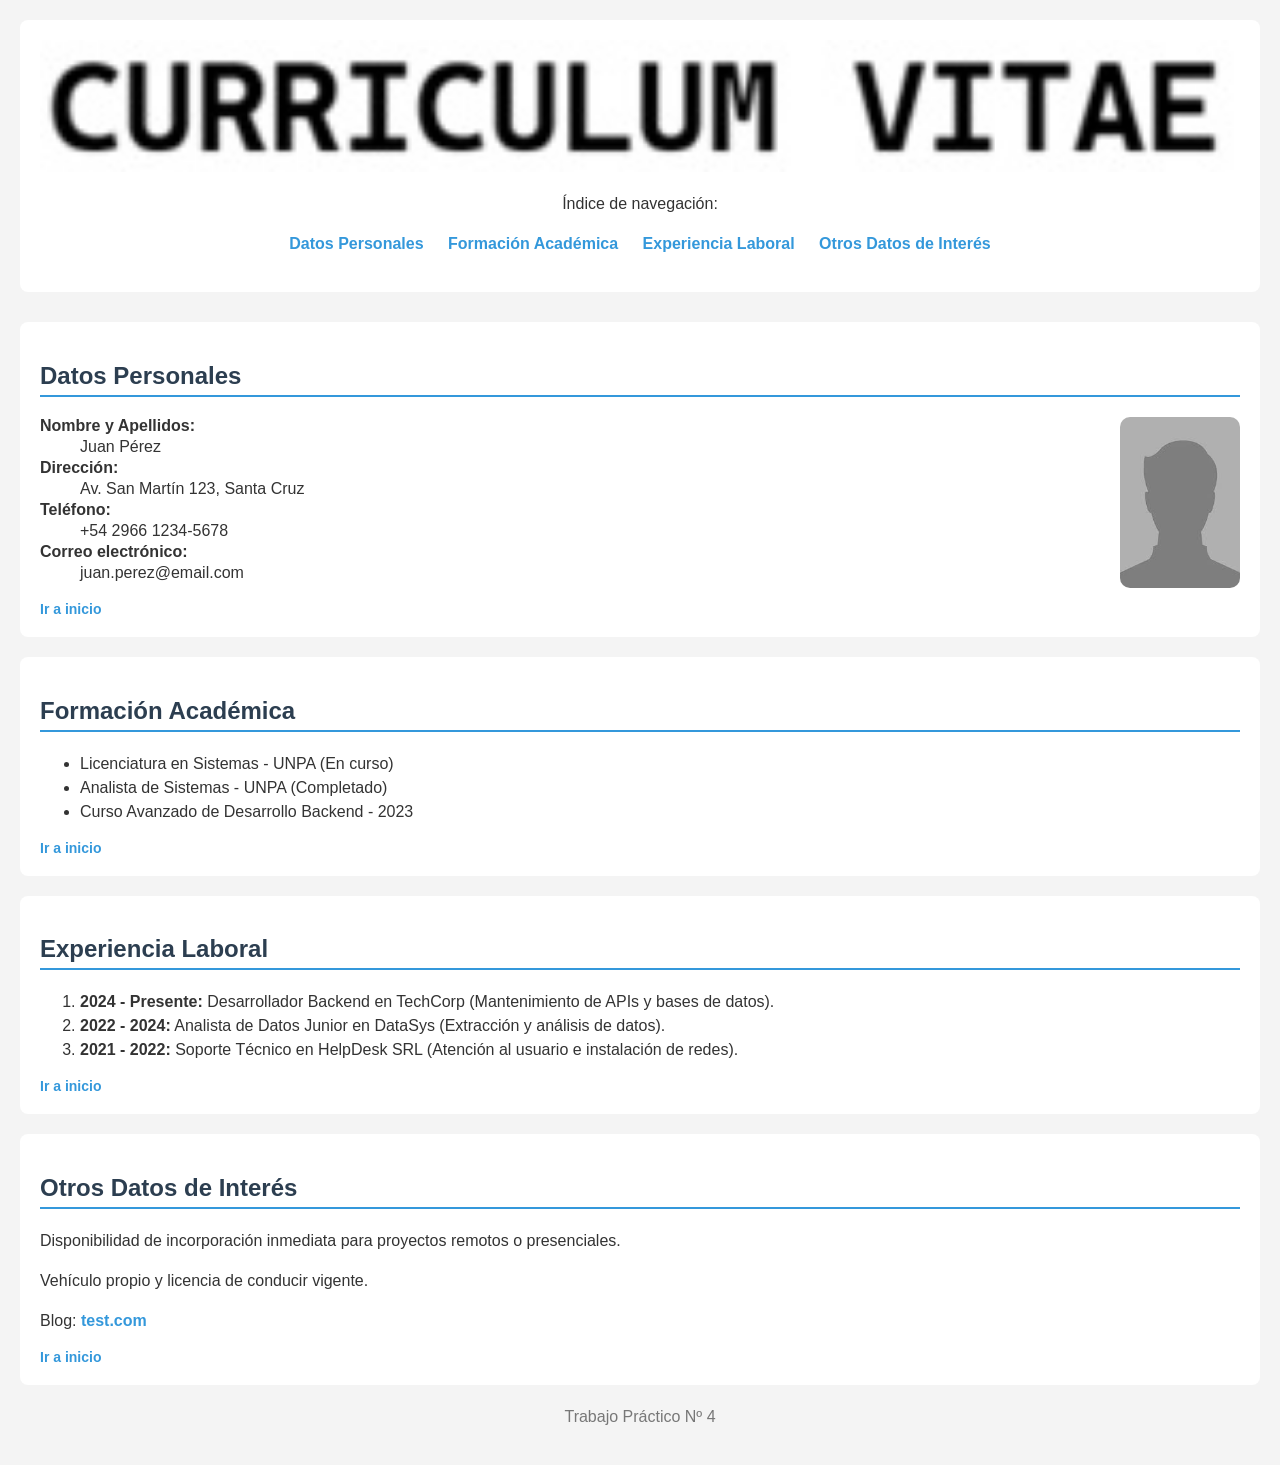
<file: TP4/cv.html>
<!DOCTYPE html>
<html lang="es">
<head>
    <meta charset="UTF-8">
    <title>Currículum Vitae</title>
    <link rel="stylesheet" href="cv.css">
</head>
<body>
    <header id="inicio">
        <img src="inicio.jpg" alt="Currículum Vitae" width="100%">
        <nav>
            <p>Índice de navegación:</p>
            <ul>
                <li><a href="#datos-personales">Datos Personales</a></li>
                <li><a href="#formacion">Formación Académica</a></li>
                <li><a href="#experiencia">Experiencia Laboral</a></li>
                <li><a href="#otros">Otros Datos de Interés</a></li>
            </ul>
        </nav>
    </header>

    <article>
        <section id="datos-personales">
            <h2>Datos Personales</h2>
            <img src="foto.jpg" alt="Fotografía Personal" class="foto-carnet">
            <dl>
                <dt><strong>Nombre y Apellidos:</strong></dt>
                <dd>Juan Pérez</dd>
                <dt><strong>Dirección:</strong></dt>
                <dd>Av. San Martín 123, Santa Cruz</dd>
                <dt><strong>Teléfono:</strong></dt>
                <dd>+54 2966 1234-5678</dd>
                <dt><strong>Correo electrónico:</strong></dt>
                <dd>juan.perez@email.com</dd>
            </dl>
            <a href="#inicio" class="volver">Ir a inicio</a>
        </section>

        <section id="formacion">
            <h2>Formación Académica</h2>
            <ul>
                <li>Licenciatura en Sistemas - UNPA (En curso)</li>
                <li>Analista de Sistemas - UNPA (Completado)</li>
                <li>Curso Avanzado de Desarrollo Backend - 2023</li>
            </ul>
            <a href="#inicio" class="volver">Ir a inicio</a>
        </section>

        <section id="experiencia">
            <h2>Experiencia Laboral</h2>
            <ol>
                <li><strong>2024 - Presente:</strong> Desarrollador Backend en TechCorp (Mantenimiento de APIs y bases de datos).</li>
                <li><strong>2022 - 2024:</strong> Analista de Datos Junior en DataSys (Extracción y análisis de datos).</li>
                <li><strong>2021 - 2022:</strong> Soporte Técnico en HelpDesk SRL (Atención al usuario e instalación de redes).</li>
            </ol>
            <a href="#inicio" class="volver">Ir a inicio</a>
        </section>

        <section id="otros">
            <h2>Otros Datos de Interés</h2>
            <p>Disponibilidad de incorporación inmediata para proyectos remotos o presenciales.</p>
            <p>Vehículo propio y licencia de conducir vigente.</p>
            <p>Blog: <a href="#">test.com</a></p>
            <a href="#inicio" class="volver">Ir a inicio</a>
        </section>
    </article>

    <footer>
        <p>Trabajo Práctico Nº 4</p>
    </footer>
</body>
</html>
</file>
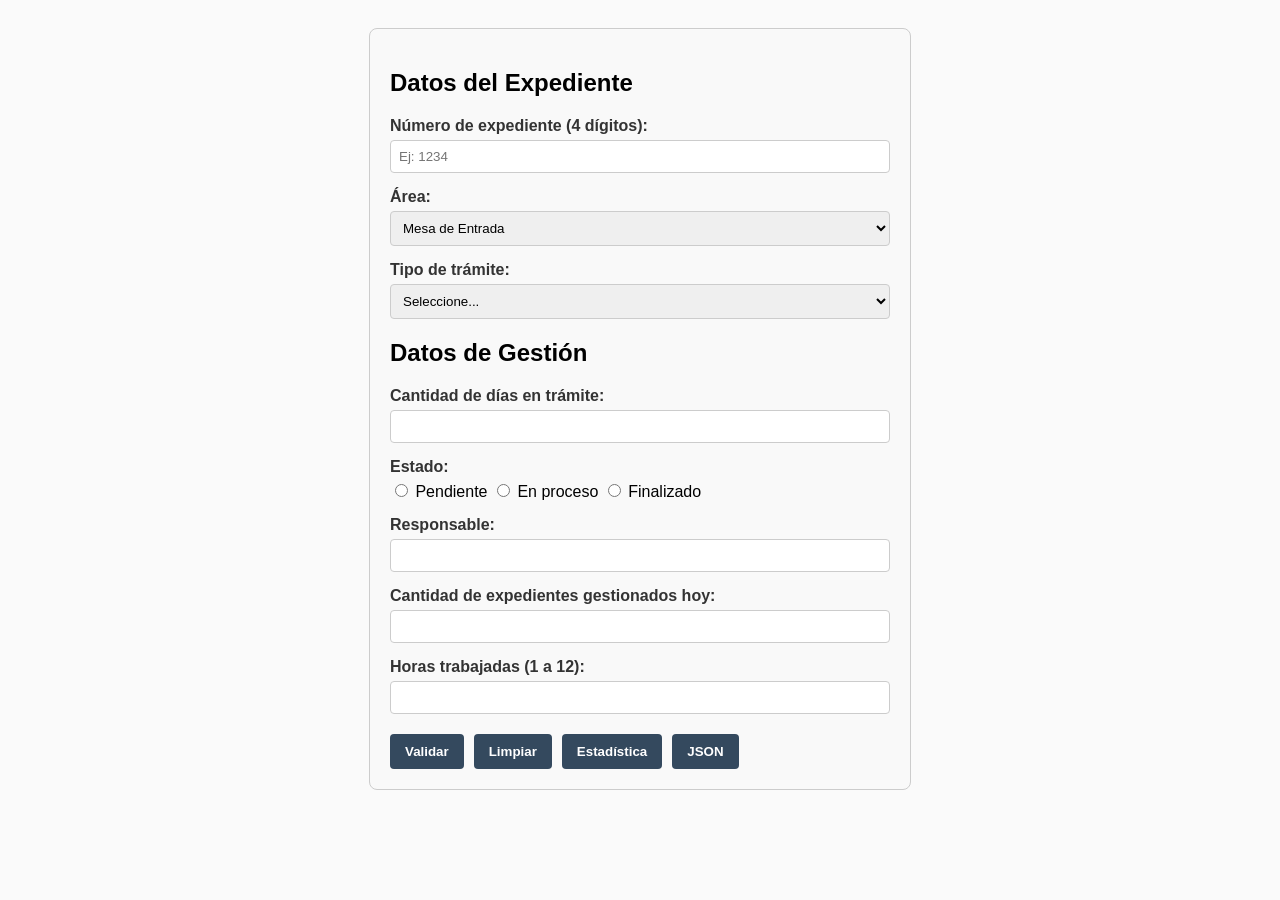
<file: TP4/expediente.html>
<!DOCTYPE html>
<html lang="es">
<head>
    <meta charset="UTF-8">
    <title>Gestión de Expedientes</title>
    <link rel="stylesheet" href="expediente.css">
    <script src="expediente.js" defer></script>
</head>
<body>
<form id="expedienteForm">
    <h2>Datos del Expediente</h2>

    <label>Número de expediente (4 dígitos):</label>
    <input type="text" id="nroExpediente" placeholder="Ej: 1234" maxlength="4">
    <div id="errExpediente" class="error">Debe contener exactamente 4 dígitos.</div>

    <label>Área:</label>
    <select id="area">
        <option value="Mesa de Entrada">Mesa de Entrada</option>
        <option value="Jurídico">Jurídico</option>
        <option value="Informática">Informática</option>
        <option value="Administración">Administración</option>
    </select>

    <label>Tipo de trámite:</label>
    <select id="tipoTramite" onchange="mostrarAlertaTramite()">
        <option value="">Seleccione...</option>
        <option value="Urgente">Urgente</option>
        <option value="Normal">Normal</option>
        <option value="Bajo">Bajo</option>
    </select>

    <h2>Datos de Gestión</h2>

    <label>Cantidad de días en trámite:</label>
    <input type="number" id="diasTramite" min="1">
    <div id="errDias" class="error">Debe ser mayor a 0.</div>

    <label>Estado:</label>
    <div class="radios">
        <input type="radio" name="estado" value="Pendiente"> Pendiente
        <input type="radio" name="estado" value="En proceso"> En proceso
        <input type="radio" name="estado" value="Finalizado"> Finalizado
    </div>
    <div id="errEstado" class="error">Debe seleccionar un estado.</div>

    <label>Responsable:</label>
    <input type="text" id="responsable" oninput="validarResponsable(this)">
    <div id="errResponsable" class="error">Solo letras permitidas.</div>

    <label>Cantidad de expedientes gestionados hoy:</label>
    <input type="number" id="expHoy" min="0">
    <div id="errExpHoy" class="error">Campo obligatorio.</div>

    <label>Horas trabajadas (1 a 12):</label>
    <input type="number" id="horasTrabajadas" min="1" max="12">
    <div id="errHoras" class="error">Debe ser entre 1 y 12.</div>

    <div class="botones">
        <button type="button" onclick="validarFormulario()">Validar</button>
        <button type="reset" onclick="ocultarErrores()">Limpiar</button>
        <button type="button" onclick="calcularEstadistica()">Estadística</button>
        <button type="button" onclick="generarJSON()">JSON</button>
    </div>
</form>

<div id="resultado-estadistica"></div>
<div id="resultado-json">
    <h4>JSON:</h4>
    <pre id="jsonOutput"></pre>
</div>
</body>
</html>
</file>
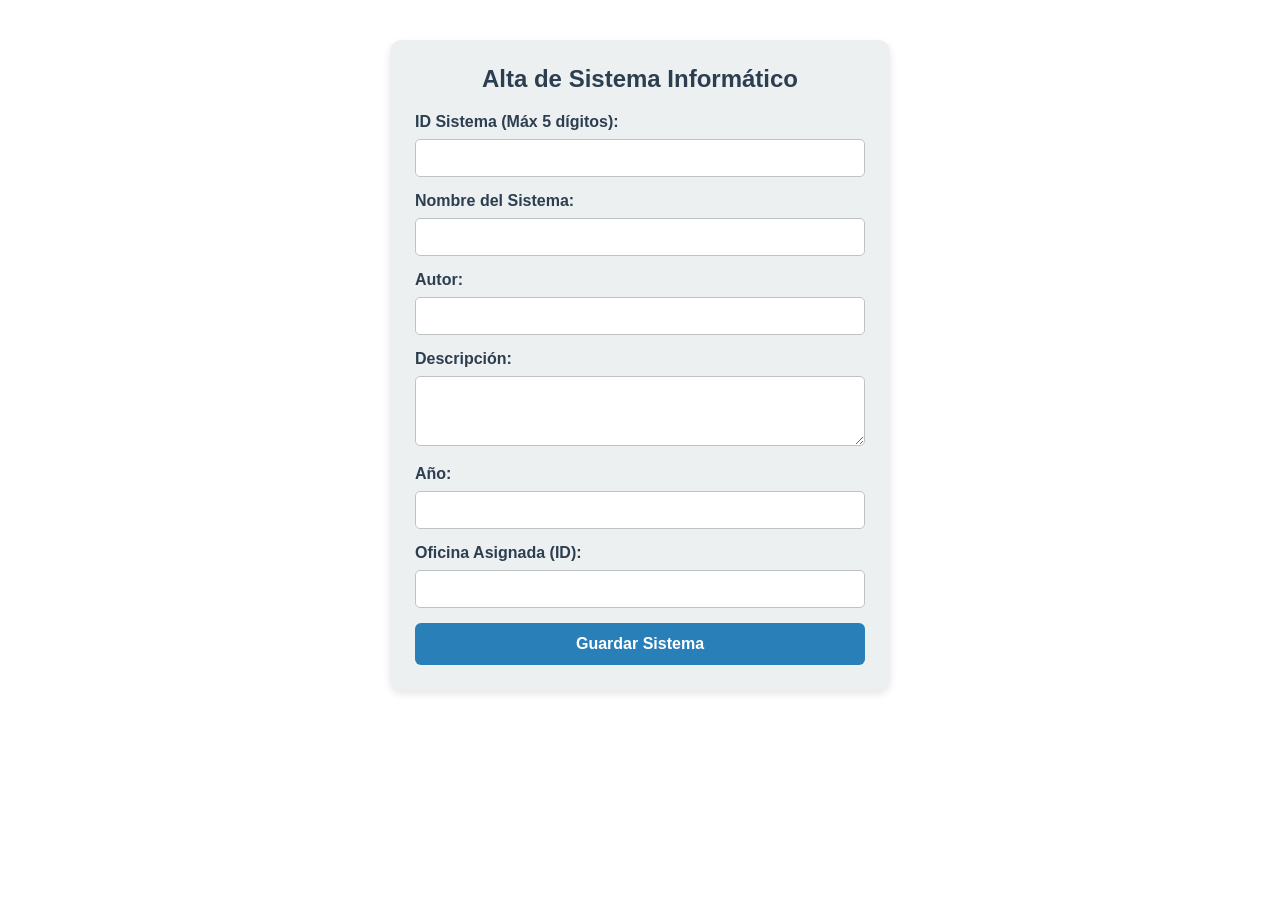
<file: TP4/sistemas.html>
<!DOCTYPE html>
<html lang="es">
<head>
    <meta charset="UTF-8">
    <title>Gestión de Sistemas Informáticos</title>
    <link rel="stylesheet" href="sistemas.css">
    <script src="sistemas.js" defer></script>
</head>
<body>
<form id="sistemasForm" onsubmit="validarSistema(event)">
    <h2>Alta de Sistema Informático</h2>

    <label for="sysId">ID Sistema (Máx 5 dígitos):</label>
    <input type="number" id="sysId" max="99999" required>

    <label for="sysNombre">Nombre del Sistema:</label>
    <input type="text" id="sysNombre" maxlength="50" required>

    <label for="sysAutor">Autor:</label>
    <input type="text" id="sysAutor" maxlength="40" required>

    <label for="sysDesc">Descripción:</label>
    <textarea id="sysDesc" maxlength="100" rows="3" required></textarea>

    <label for="sysAno">Año:</label>
    <input type="number" id="sysAno" min="1950" max="2030" required>

    <label for="oficinaId">Oficina Asignada (ID):</label>
    <input type="number" id="oficinaId" required>

    <button type="submit">Guardar Sistema</button>
</form>
</body>
</html>
</file>
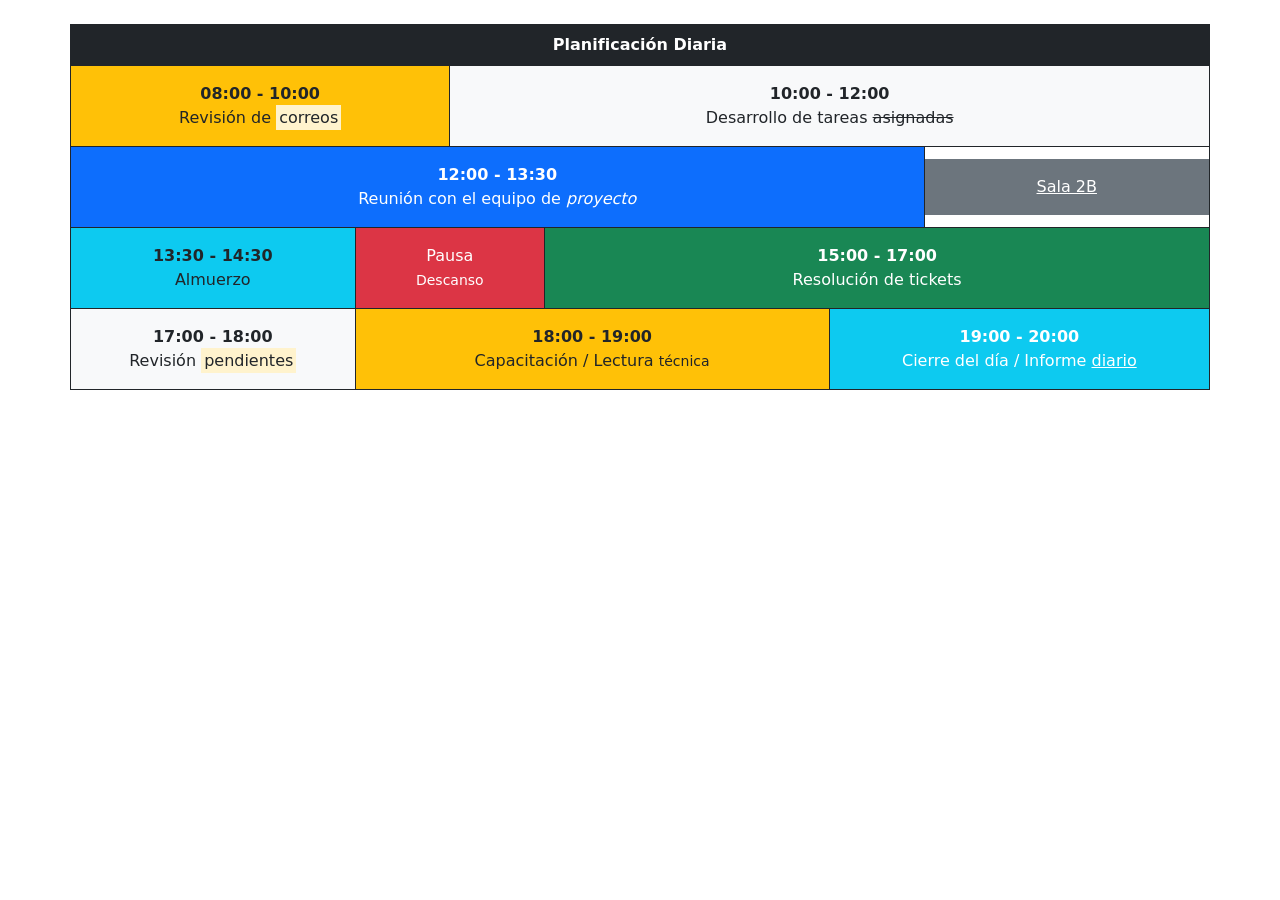
<file: TP5/Ej1/planificacion.html>
<!DOCTYPE html>
<html lang="es">
<head>
    <meta charset="UTF-8">
    <meta name="viewport" content="width=device-width, initial-scale=1.0">
    <title>Planificación Diaria</title>
    <link href="https://cdn.jsdelivr.net/npm/bootstrap@5.3.2/dist/css/bootstrap.min.css" rel="stylesheet">
</head>
<body>
    <div class="container mt-4">
        <div class="row bg-dark text-white text-center border border-dark">
            <div class="col p-2 fw-bold">Planificación Diaria</div>
        </div>
        
        <div class="row text-center border border-dark border-top-0">
            <div class="col-4 bg-warning p-3 border-end border-dark align-self-center">
                <div class="fw-bold">08:00 - 10:00</div>
                Revisión de <mark>correos</mark>
            </div>
            <div class="col-8 bg-light p-3 align-self-center">
                <div class="fw-bold">10:00 - 12:00</div>
                Desarrollo de tareas <del>asignadas</del>
            </div>
        </div>
        
        <div class="row text-center border border-dark border-top-0">
            <div class="col-9 bg-primary text-white p-3 border-end border-dark align-self-center">
                <div class="fw-bold">12:00 - 13:30</div>
                Reunión con el equipo de <em>proyecto</em>
            </div>
            <div class="col-3 bg-secondary text-white p-3 align-self-center">
                <u>Sala 2B</u>
            </div>
        </div>
        
        <div class="row text-center border border-dark border-top-0">
            <div class="col-3 bg-info p-3 border-end border-dark align-self-center">
                <div class="fw-bold">13:30 - 14:30</div>
                Almuerzo
            </div>
            <div class="col-2 bg-danger text-white p-3 border-end border-dark align-self-center">
                Pausa <br> <small>Descanso</small>
            </div>
            <div class="col-7 bg-success text-white p-3 align-self-center">
                <div class="fw-bold">15:00 - 17:00</div>
                Resolución de tickets
            </div>
        </div>
        
        <div class="row text-center border border-dark border-top-0">
            <div class="col-3 bg-light p-3 border-end border-dark align-self-center">
                <div class="fw-bold">17:00 - 18:00</div>
                Revisión <mark>pendientes</mark>
            </div>
            <div class="col-5 bg-warning p-3 border-end border-dark align-self-center">
                <div class="fw-bold">18:00 - 19:00</div>
                Capacitación / Lectura <small>técnica</small>
            </div>
            <div class="col-4 bg-info p-3 align-self-center text-white">
                <div class="fw-bold">19:00 - 20:00</div>
                Cierre del día / Informe <ins>diario</ins>
            </div>
        </div>
    </div>
    <script src="https://cdn.jsdelivr.net/npm/bootstrap@5.3.2/dist/js/bootstrap.bundle.min.js"></script>
</body>
</html>
</file>
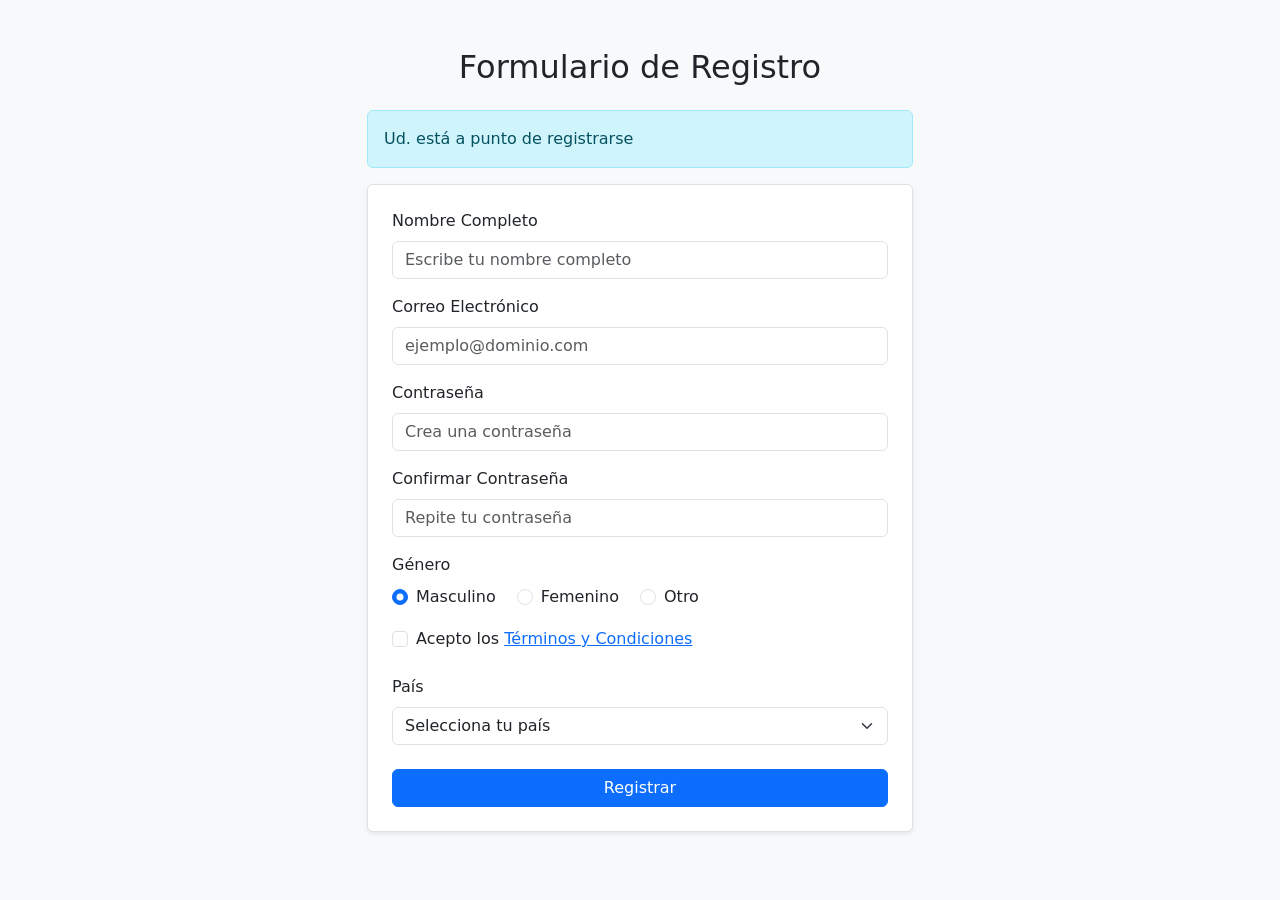
<file: TP5/Ej2/registro.html>
<!DOCTYPE html>
<html lang="es">
<head>
    <meta charset="UTF-8">
    <meta name="viewport" content="width=device-width, initial-scale=1.0">
    <title>Formulario de Registro</title>
    <link href="https://cdn.jsdelivr.net/npm/bootstrap@5.3.2/dist/css/bootstrap.min.css" rel="stylesheet">
</head>
<body class="bg-light">
    <div class="container mt-5 mb-5">
        <div class="row justify-content-center">
            <div class="col-md-8 col-lg-6">
                <h2 class="text-center mb-4">Formulario de Registro</h2>
                
                <div class="alert alert-info" role="alert">
                    Ud. está a punto de registrarse
                </div>
                
                <form class="bg-white p-4 border rounded shadow-sm">
                    <div class="mb-3">
                        <label for="nombre" class="form-label">Nombre Completo</label>
                        <input type="text" class="form-control" id="nombre" placeholder="Escribe tu nombre completo">
                    </div>
                    
                    <div class="mb-3">
                        <label for="correo" class="form-label">Correo Electrónico</label>
                        <input type="email" class="form-control" id="correo" placeholder="ejemplo@dominio.com">
                    </div>
                    
                    <div class="mb-3">
                        <label for="password" class="form-label">Contraseña</label>
                        <input type="password" class="form-control" id="password" placeholder="Crea una contraseña">
                    </div>
                    
                    <div class="mb-3">
                        <label for="confirm_password" class="form-label">Confirmar Contraseña</label>
                        <input type="password" class="form-control" id="confirm_password" placeholder="Repite tu contraseña">
                    </div>
                    
                    <div class="mb-3">
                        <label class="form-label d-block">Género</label>
                        <div class="form-check form-check-inline">
                            <input class="form-check-input" type="radio" name="genero" id="masculino" value="masculino" checked>
                            <label class="form-check-label" for="masculino">Masculino</label>
                        </div>
                        <div class="form-check form-check-inline">
                            <input class="form-check-input" type="radio" name="genero" id="femenino" value="femenino">
                            <label class="form-check-label" for="femenino">Femenino</label>
                        </div>
                        <div class="form-check form-check-inline">
                            <input class="form-check-input" type="radio" name="genero" id="otro" value="otro">
                            <label class="form-check-label" for="otro">Otro</label>
                        </div>
                    </div>
                    
                    <div class="mb-4 form-check">
                        <input type="checkbox" class="form-check-input" id="terminos">
                        <label class="form-check-label" for="terminos">Acepto los <a href="#">Términos y Condiciones</a></label>
                    </div>

                    <div class="mb-4">
                        <label for="pais" class="form-label">País</label>
                        <select class="form-select" id="pais">
                            <option selected disabled>Selecciona tu país</option>
                            <option value="ar">Argentina</option>
                            <option value="cl">Chile</option>
                            <option value="uy">Uruguay</option>
                        </select>
                    </div>
                    
                    <button type="submit" class="btn btn-primary w-100">Registrar</button>
                </form>
            </div>
        </div>
    </div>
    <script src="https://cdn.jsdelivr.net/npm/bootstrap@5.3.2/dist/js/bootstrap.bundle.min.js"></script>
</body>
</html>
</file>
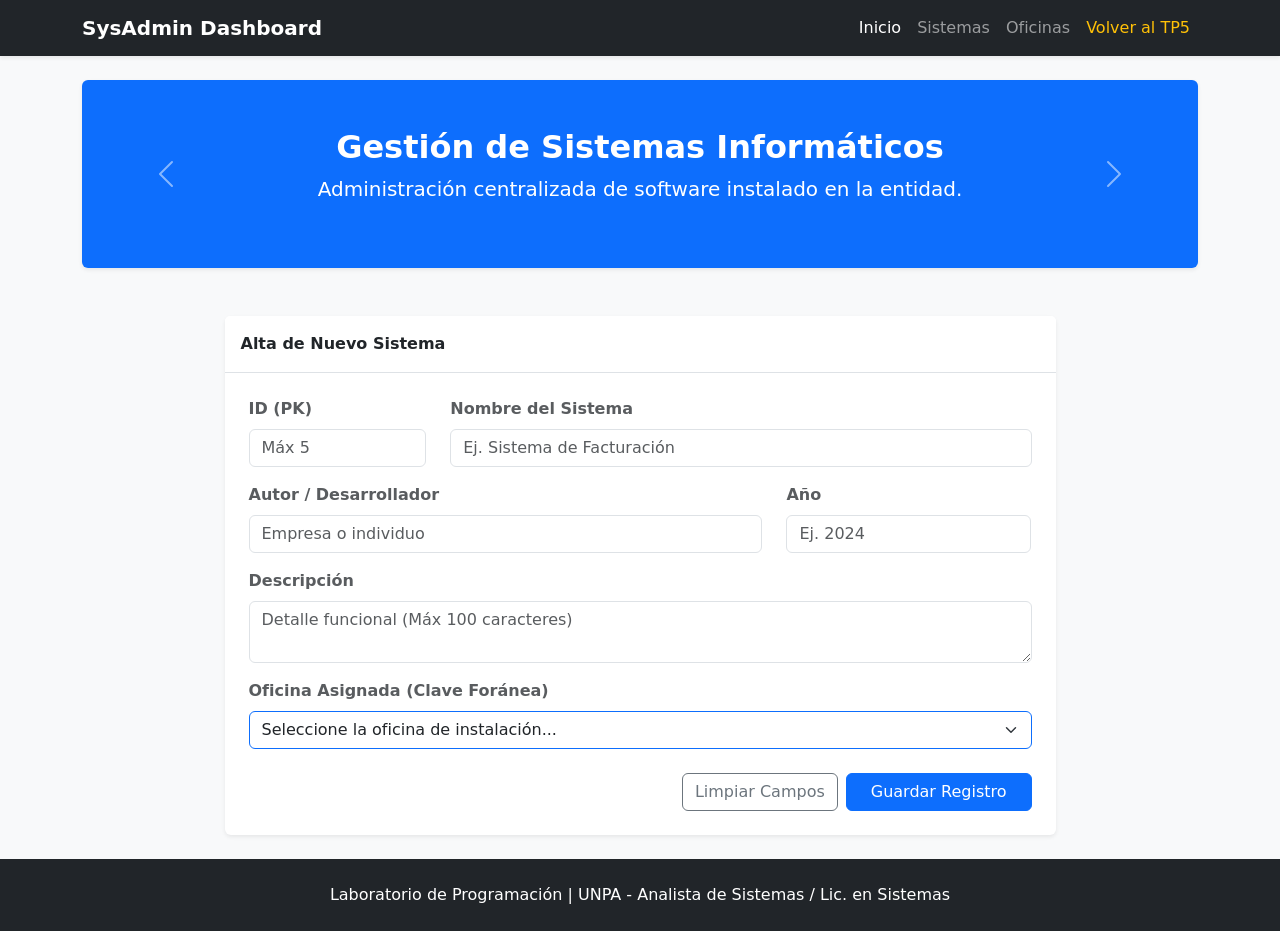
<file: TP5/Ej4/caso_estudio.html>
<!DOCTYPE html>
<html lang="es">
<head>
    <meta charset="UTF-8">
    <meta name="viewport" content="width=device-width, initial-scale=1.0">
    <title>Gestión de Sistemas - Caso 12</title>
    <link href="https://cdn.jsdelivr.net/npm/bootstrap@5.3.2/dist/css/bootstrap.min.css" rel="stylesheet">
</head>
<body class="d-flex flex-column min-vh-100 bg-light">

    <nav class="navbar navbar-expand-lg navbar-dark bg-dark shadow-sm">
        <div class="container">
            <a class="navbar-brand fw-bold" href="#">SysAdmin Dashboard</a>
            <button class="navbar-toggler" type="button" data-bs-toggle="collapse" data-bs-target="#navbarNav">
                <span class="navbar-toggler-icon"></span>
            </button>
            <div class="collapse navbar-collapse" id="navbarNav">
                <ul class="navbar-nav ms-auto">
                    <li class="nav-item"><a class="nav-link active" href="#">Inicio</a></li>
                    <li class="nav-item"><a class="nav-link" href="#">Sistemas</a></li>
                    <li class="nav-item"><a class="nav-link" href="#">Oficinas</a></li>
                    <li class="nav-item"><a class="nav-link text-warning" href="../index.html">Volver al TP5</a></li>
                </ul>
            </div>
        </div>
    </nav>

    <main class="container my-4 flex-grow-1">
        
        <div id="carouselCasoEstudio" class="carousel slide mb-5 shadow-sm rounded overflow-hidden" data-bs-ride="carousel">
            <div class="carousel-inner">
                <div class="carousel-item active">
                    <div class="p-5 bg-primary text-white text-center">
                        <h2 class="fw-bold">Gestión de Sistemas Informáticos</h2>
                        <p class="fs-5">Administración centralizada de software instalado en la entidad.</p>
                    </div>
                </div>
                <div class="carousel-item">
                    <div class="p-5 bg-secondary text-white text-center">
                        <h2 class="fw-bold">Control de Oficinas</h2>
                        <p class="fs-5">Vinculación de cada sistema informático con su respectiva oficina de uso.</p>
                    </div>
                </div>
            </div>
            <button class="carousel-control-prev" type="button" data-bs-target="#carouselCasoEstudio" data-bs-slide="prev">
                <span class="carousel-control-prev-icon"></span>
            </button>
            <button class="carousel-control-next" type="button" data-bs-target="#carouselCasoEstudio" data-bs-slide="next">
                <span class="carousel-control-next-icon"></span>
            </button>
        </div>

        <div class="row justify-content-center">
            <div class="col-md-10 col-lg-9">
                <div class="card shadow-sm border-0">
                    <div class="card-header bg-white text-dark fw-bold border-bottom py-3">
                        Alta de Nuevo Sistema
                    </div>
                    <div class="card-body p-4">
                        <form>
                            <div class="row mb-3">
                                <div class="col-md-3">
                                    <label for="idSistema" class="form-label text-muted fw-bold">ID (PK)</label>
                                    <input type="number" class="form-control" id="idSistema" max="99999" placeholder="Máx 5" required>
                                </div>
                                <div class="col-md-9">
                                    <label for="nombreSistema" class="form-label text-muted fw-bold">Nombre del Sistema</label>
                                    <input type="text" class="form-control" id="nombreSistema" maxlength="50" placeholder="Ej. Sistema de Facturación" required>
                                </div>
                            </div>
                            
                            <div class="row mb-3">
                                <div class="col-md-8">
                                    <label for="autor" class="form-label text-muted fw-bold">Autor / Desarrollador</label>
                                    <input type="text" class="form-control" id="autor" maxlength="40" placeholder="Empresa o individuo">
                                </div>
                                <div class="col-md-4">
                                    <label for="anio" class="form-label text-muted fw-bold">Año</label>
                                    <input type="number" class="form-control" id="anio" max="9999" placeholder="Ej. 2024">
                                </div>
                            </div>

                            <div class="mb-3">
                                <label for="descripcion" class="form-label text-muted fw-bold">Descripción</label>
                                <textarea class="form-control" id="descripcion" rows="2" maxlength="100" placeholder="Detalle funcional (Máx 100 caracteres)"></textarea>
                            </div>

                            <div class="mb-4">
                                <label for="oficinaId" class="form-label text-muted fw-bold">Oficina Asignada (Clave Foránea)</label>
                                <select class="form-select border-primary" id="oficinaId" required>
                                    <option selected disabled value="">Seleccione la oficina de instalación...</option>
                                    <option value="1">101 - Recursos Humanos</option>
                                    <option value="2">102 - Contaduría General</option>
                                    <option value="3">103 - Mesa de Entradas</option>
                                    <option value="4">104 - Dirección</option>
                                </select>
                            </div>

                            <div class="d-flex justify-content-end gap-2 mt-4">
                                <button type="reset" class="btn btn-outline-secondary">Limpiar Campos</button>
                                <button type="submit" class="btn btn-primary px-4">Guardar Registro</button>
                            </div>
                        </form>
                    </div>
                </div>
            </div>
        </div>
    </main>

    <footer class="bg-dark text-white text-center py-4 mt-auto">
        <div class="container">
            <p class="mb-0">Laboratorio de Programación | UNPA - Analista de Sistemas / Lic. en Sistemas</p>
        </div>
    </footer>

    <script src="https://cdn.jsdelivr.net/npm/bootstrap@5.3.2/dist/js/bootstrap.bundle.min.js"></script>
</body>
</html>
</file>
<file: TP4/cv.css>
body {
    font-family: Arial, sans-serif;
    background-color: #f4f4f4;
    color: #333;
    margin: 0;
    padding: 20px;
}
h1, h2 { color: #2c3e50; }
h2 { border-bottom: 2px solid #3498db; padding-bottom: 5px; }
p, li, dd { font-size: 16px; line-height: 1.5; }
a { color: #3498db; text-decoration: none; font-weight: bold; }
a:hover { color: #e74c3c; text-decoration: underline; }
.cabecera-img { width: 100%; max-height: 200px; object-fit: cover; }
.foto-carnet { width: 120px; border-radius: 10px; float: right; }
header { text-align: center; margin-bottom: 30px; background-color: #fff; padding: 20px; border-radius: 8px; }
nav ul { list-style-type: none; padding: 0; }
nav li { display: inline; margin: 0 10px; }
section { background-color: #fff; padding: 20px; margin-bottom: 20px; border-radius: 8px; }
footer, aside { text-align: center; margin-top: 20px; font-size: 14px; color: #777; }
.volver { display: block; margin-top: 15px; font-size: 14px; }
</file>
<file: TP4/expediente.css>
body { font-family: Arial, sans-serif; padding: 20px; background-color: #fafafa; }
.error { color: red; font-size: 12px; display: none; margin-bottom: 10px; font-weight: bold; }
form { max-width: 500px; margin: auto; padding: 20px; border: 1px solid #ccc; border-radius: 8px; background-color: #f9f9f9; }
label { display: block; margin-top: 15px; font-weight: bold; color: #333; }
input[type="text"], input[type="number"], select { width: 100%; padding: 8px; margin-top: 5px; box-sizing: border-box; border: 1px solid #ccc; border-radius: 4px; }
.radios { margin-top: 5px; }
.botones { margin-top: 20px; display: flex; gap: 10px; flex-wrap: wrap; }
button { padding: 10px 15px; cursor: pointer; border: none; border-radius: 4px; background-color: #34495e; color: white; font-weight: bold; }
button:hover { background-color: #2c3e50; }
#resultado-estadistica, #resultado-json { max-width: 500px; margin: 20px auto; padding: 15px; border: 1px solid #aaa; background: #eef; display: none; border-radius: 6px; }
pre { background: #333; color: #fff; padding: 10px; border-radius: 5px; overflow-x: auto; }
</file>
<file: TP4/sistemas.css>
form { max-width: 450px; margin: 40px auto; padding: 25px; background-color: #ecf0f1; border-radius: 12px; font-family: Arial, sans-serif; box-shadow: 0 4px 8px rgba(0,0,0,0.1); }
h2 { color: #2c3e50; text-align: center; margin-top: 0; }
label { display: block; margin-bottom: 8px; font-weight: bold; color: #2c3e50; }
input, textarea, select { width: 100%; padding: 10px; margin-bottom: 15px; border: 1px solid #bdc3c7; border-radius: 5px; font-size: 14px; box-sizing: border-box; }
button { width: 100%; padding: 12px; background-color: #2980b9; color: white; border: none; border-radius: 6px; font-size: 16px; font-weight: bold; cursor: pointer; transition: background-color 0.3s; }
button:hover { background-color: #1a5276; }
</file>
